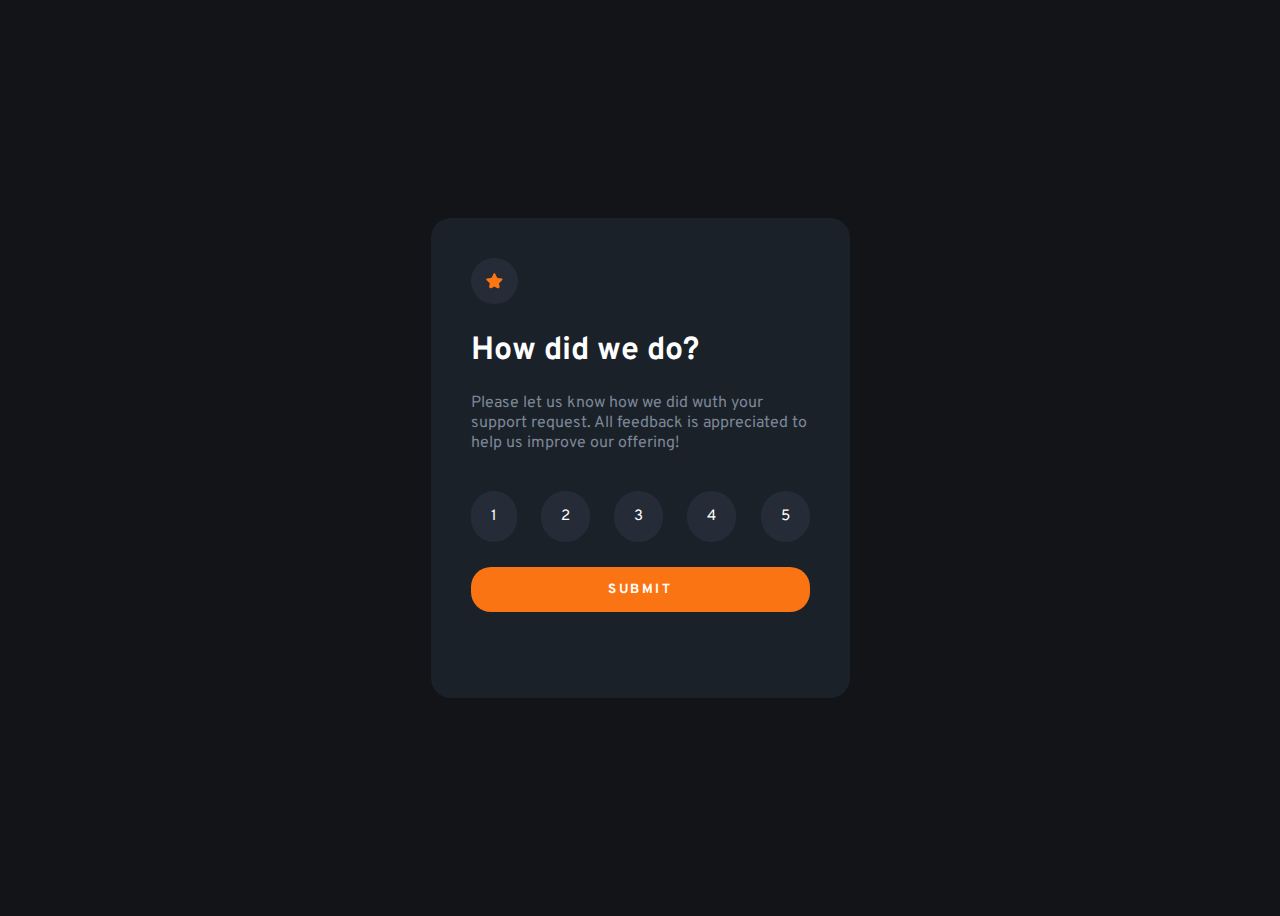
<file: Feedback/index.html>
<!DOCTYPE html>
<html lang="pt-br">

<head>
    <meta charset="UTF-8">
    <meta name="viewport" content="width=device-width, initial-scale=1.0">
    <title>Feedback</title>
    <link rel="stylesheet" href="style.css">
    <link rel="stylesheet" href="https://fonts.googleapis.com/css2?family=Overpass">

</head>

<body>
    <main class="container-father note">
        <div class="container-box">
            <img class="box-star" src="./imagens/icon-star.svg" alt="Star">
            <h1>How did we do?</h1>
            <p>Please let us know how we did wuth your support request. All feedback is appreciated to help us improve our offering!</p>
            <div class="numeros-box">
                <span>
                    <p>1</p>
                </span>
                <span>
                    <p>2</p>
                </span><span>
                    <p>3</p>
                </span><span>
                    <p>4</p>
                </span><span>
                    <p>5</p>
                </span>
            </div>
            <button class="button">Submit</button>
            <p class="load"><span class="load-black"></span></p>
            <p class="correct">Please select one of the options.</p>
        </div>
    </main>
    <main class="container-father ty">
        <div class="container-box">
            <img class="box-ty" src="./imagens/illustration-thank-you.svg" alt="Thanks">
            <p class="selecao texto">You selected <span data-number></span> out 5</p>
            <h1 class="h1-ty">Thank you!</h1>
            <p>We appreciated you taking the time to give a rating. If youever need more support, don't hesitate to get in touch!</p>
            <a href="#" class="back"><img class="voltar" src="imagens/seta-esquerda (1).png" alt="Voltar"></a>
        </div>
    </main>



    <script src="script.js"></script>
</body>

</html>
</file>
<file: Feedback/style.css>
@charset "UTF-8";


*{
    user-select: none;
}

body{
    background-color: hsl(216, 12%, 8%);
}

.note{

}

.container-father{
    width: 100%;
    height: 100vh;
    display: flex;
    justify-content: center;
    align-items: center;
}

.container-box{
    width: 44%;
    height: 400px;
    background-color: hsl(213deg 20.6% 13.18%);
    /* margin: 0 auto; */
    font-family: 'Overpass', sans-serif;
    padding: 40px;
    border-radius: 20px;
    max-width: 339px;
}

.container-box h1 {
    font-weight: 700;
    color: hsl(0, 0%, 100%);
}

.container-box p {
    font-weight: 400;
    font-size: 16px;
    color: hsl(216, 12%, 54%);
}


.numeros-box{
    display: flex;
    justify-content: space-between;
    margin-top: 38px;
}

.numeros-box span {
    background-color: hsl(216deg 19.05% 17.98%);
    /* margin: 5px 10px; */
    padding: 1px 20px;
    border-radius: 37px;
}
.numeros-box p {
    font-size: 15px;
    color: hsl(0, 0%, 100%);
    border: none;
}


.numeros-box span:hover {
    background-color: hsl(217, 12%, 63%);
    transition: .2s ;
    cursor: pointer;
}




.ativoLaranja{
    background-color: hsl(25, 97%, 53%) !important;
}


button{
    color: hsl(0, 0%, 100%);
    border: none;
    background-color: hsl(25, 97%, 53%);
    margin: 0 auto;
    display: block;
    width: 100%;
    padding: 14px;
    border-radius: 20px;
    text-align: center;
    margin-top: 25px;
    font-family: 'Overpass', sans-serif;
    font-weight: 700;
    letter-spacing: 2.5px;
    text-transform: uppercase;
    transition: background-color .1s ease;
}

button:hover{
    cursor: pointer;
}

button:active{
    background-color: hsl(0, 0%, 100%);
    /* transition: 2s ease; */
    color: hsl(25, 97%, 53%);
}

.box-star{
    background-color: hsl(216deg 19.05% 17.98%);
    padding: 15px;
    border-radius: 40px;
}


.ty{
    position: absolute;
    top: 1%;
    left: 0;
    opacity: 0;
    text-align: center;
    z-index: -1;
    transition: .3s ease;
}


.load{
    opacity: 0;
    border: 3px solid hsl(25, 97%, 53%);
    height: 20px;
    width: 20px;
    border-left-color: hsl(213deg 20.6% 13.18%);
    border-radius: 50%;
    animation: spin 1s linear infinite;
    margin: 25px auto;
    transition: .5s ease;
}



.correct {
    bottom: 11%;
    left: 18%;
    position: relative;
    z-index: 3;
    opacity: 0;
    color: hsl(0deg 74.97% 45.54%) !important;
}

@keyframes spin {
    to{
        transform: rotate(360deg);
    }
    
}





.active{
    animation: show-down .9s forwards;

}

/* .load-black{
    width: 50px;
    height: 50px;
    border-radius: 50%;

    border: 5px solid rgba(43, 41, 41, 0.918);
} */

@keyframes show-down {
    from{
        opacity: 0;
        transform: translate3d(0, -100px, 0);
    }
    to{
        opacity: 1;
        transform: translate3d(0, 0, 0);
    }
}

.box-ty{
    background-color: none !important;
    width: 217px;
}

.texto{
    margin-top: 33px;
    background-color: hsl(213, 19%, 18%);
    padding: 10px;
    border-radius: 20px;
    color: hsl(25, 97%, 53%) !important;
    width: 51%;
    margin: 24px auto 0px;
    font-weight: 300;
    min-width: 200px;
}
.h1-ty{
    margin-top: 30px;
    
}

.voltar{
    margin-top: 2px;
    width: 18px;
    background-color: hsl(216deg 19.05% 17.98%);
    padding: 11px;
    border-radius: 40px;
}


@media (max-width: 750px){
    .container-box{
        width: 70%;
        padding: 40px 30px;
    }
    .correct{
        left: 0%;
        text-align: center;
    }
}
</file>
